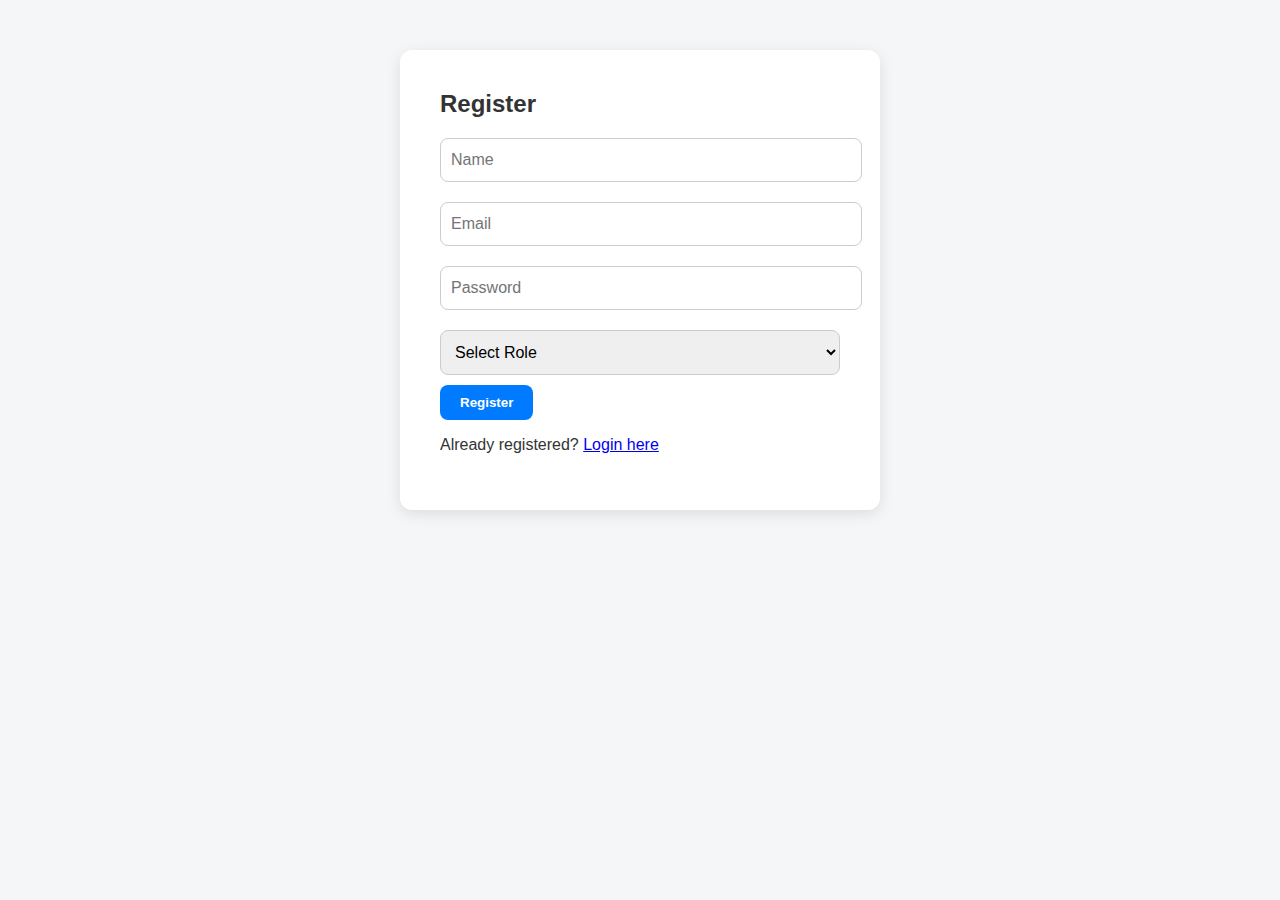
<file: register.html>
<!DOCTYPE html>
<html lang="en">
<head>
    <meta charset="UTF-8">
    <title>Register - Skill Rescue</title>
    <link rel="stylesheet" href="style.css">
</head>
<body>
    <div class="container form-container">
        <h2>Register</h2>
        <form id="registerForm">
            <input type="text" id="name" placeholder="Name" required>
            <input type="email" id="email" placeholder="Email" required>
            <input type="password" id="password" placeholder="Password" required>
            <select id="role" required>
                <option value="">Select Role</option>
                <option value="youth">Youth</option>
                <option value="mentor">Mentor</option>
            </select>
            <button type="submit" class="btn primary">Register</button>
        </form>
        <p>Already registered? <a href="login.html">Login here</a></p>
    </div>
    <script src="script.js"></script>
</body>
</html>
</file>
<file: style.css>
/* -------------------- Global -------------------- */
body {
    font-family: 'Segoe UI', Tahoma, Geneva, Verdana, sans-serif;
    margin: 0;
    padding: 0;
    background: #f4f6f8;
    color: #333;
}

h1, h2, h3, h4 {
    margin: 0 0 10px 0;
}

/* -------------------- Navbar -------------------- */
.navbar {
    display: flex;
    justify-content: space-between;
    align-items: center;
    background: #007bff;
    color: #fff;
    padding: 15px 30px;
    box-shadow: 0 2px 6px rgba(0,0,0,0.2);
}

.navbar h2 {
    margin: 0;
}

.navbar button {
    cursor: pointer;
}

/* -------------------- Buttons -------------------- */
.btn {
    padding: 10px 20px;
    border: none;
    border-radius: 8px;
    cursor: pointer;
    transition: all 0.3s ease;
    font-weight: bold;
    text-decoration: none;
    display: inline-block;
}

.btn.primary {
    background: #007bff;
    color: #fff;
}

.btn.primary:hover {
    background: #0056b3;
}

.btn.secondary {
    background: #6c757d;
    color: #fff;
}

.btn.secondary:hover {
    background: #495057;
}

/* -------------------- Container -------------------- */
.container {
    width: 90%;
    max-width: 1100px;
    margin: 20px auto;
}

.center {
    text-align: center;
    margin-top: 150px;
}

.form-container {
    background: #fff;
    padding: 40px;
    border-radius: 12px;
    box-shadow: 0 4px 15px rgba(0,0,0,0.1);
    max-width: 400px;
    margin: 50px auto;
}

.form-container input, .form-container select {
    width: 100%;
    padding: 12px 10px;
    margin: 10px 0;
    border-radius: 8px;
    border: 1px solid #ccc;
    font-size: 16px;
}

/* -------------------- Dashboard Stats -------------------- */
.stats-container {
    display: flex;
    gap: 20px;
    margin-bottom: 20px;
    flex-wrap: wrap;
}

.stat-card {
    flex: 1 1 150px;
    text-align: center;
    background: #007bff;
    color: #fff;
    padding: 20px;
    border-radius: 10px;
    box-shadow: 0 2px 8px rgba(0,0,0,0.2);
    transition: transform 0.3s, box-shadow 0.3s;
}

.stat-card:hover {
    transform: translateY(-5px);
    box-shadow: 0 6px 15px rgba(0,0,0,0.3);
}

/* -------------------- Cards -------------------- */
.cards-container {
    display: flex;
    flex-wrap: wrap;
    gap: 20px;
}

.card {
    background: #fff;
    padding: 20px;
    border-radius: 10px;
    flex: 1 1 200px;
    box-shadow: 0 2px 8px rgba(0,0,0,0.2);
    transition: transform 0.3s, box-shadow 0.3s;
}

.card:hover {
    transform: translateY(-5px);
    box-shadow: 0 6px 15px rgba(0,0,0,0.3);
}

.card h4 {
    margin-bottom: 8px;
}

/* -------------------- Tabs -------------------- */
.tabs {
    display: flex;
    margin-bottom: 20px;
    gap: 10px;
}

.tab-btn {
    flex: 1;
    padding: 10px;
    background: #e9ecef;
    border: none;
    border-radius: 8px;
    cursor: pointer;
    font-weight: bold;
    transition: all 0.3s;
}

.tab-btn.active, .tab-btn:hover {
    background: #007bff;
    color: #fff;
}

/* -------------------- Filter -------------------- */
.filter-container input {
    width: 100%;
    padding: 10px;
    margin: 15px 0;
    border-radius: 5px;
    border: 1px solid #ccc;
    font-size: 16px;
}

/* -------------------- Notifications -------------------- */
.notifications {
    margin-bottom: 20px;
}

.notification {
    background: #f0f8ff;
    border-left: 5px solid #007bff;
    padding: 10px 15px;
    margin-bottom: 10px;
    border-radius: 5px;
    animation: fadeIn 0.5s;
}

@keyframes fadeIn {
    from { opacity: 0; }
    to { opacity: 1; }
}

/* -------------------- Responsive -------------------- */
@media(max-width: 700px){
    .cards-container { flex-direction: column; }
    .stat-card { flex: 1 1 100%; }
    .tabs { flex-direction: column; }
}
</file>
